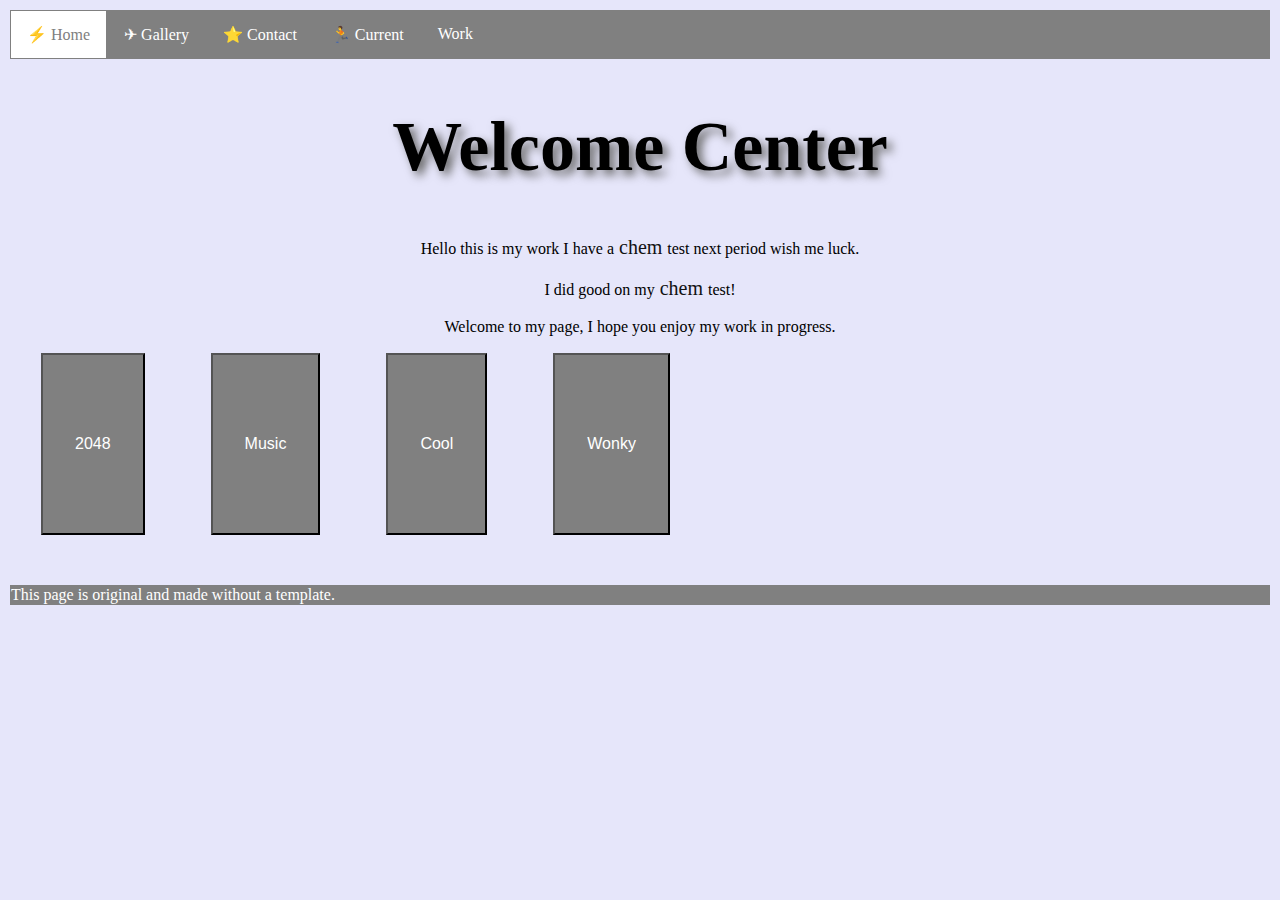
<file: index.html>
<!DOCTYPE html>

<html>
  <head>
    <link rel="stylesheet" href="style.css">
    <title>CSS Work</title>
  </head>
<body>

<ul>
  <li><a class="active" href="index.html">&#9889; Home</a></li>
  <li><a href="gallery.html">&#9992; Gallery</a></li>
  <li><a href="">&#11088; Contact</a></li>
  <li><a href="">&#127939; Current</a></li>
  <li class="dropdown">
    <a href="javascript:void(0)" class="dropbtn">Work</a>
    <div class="dropdown-content">
      <a href="index2.html">2048</a>
      <a href="index3.html">Music</a>
      <a href="index4.html">Cool</a>
      <a href="index5.html">Wonky</a>
    </div>
  </li>
</ul>

<h1>Welcome Center</h1>

<p id="p2"> Hello this is my work I have a <a class="chem" target="_blank" href="https://ptable.com/?lang=en#Properties" >chem</a> test next period wish me luck. </p>
<p id="p2"> I did good on my <a class="chem" target="_blank" href="https://ptable.com/?lang=en#Properties" >chem</a> test!</p>
<p id="p2"> Welcome to my page, I hope you enjoy my work in progress. </p>

<a href="index2.html"><button class="button" style="cursor:pointer">2048</button></a>
<a href="index3.html"><button class="button" style="cursor:pointer">Music</button></a>
<a href="index4.html"><button class="button" style="cursor:pointer">Cool</button></a>
<a href="index5.html"><button class="button" style="cursor:pointer">Wonky</button></a>

<p id="p3">This page is original and made without a template.</p>

  </body>
</html>
</file>
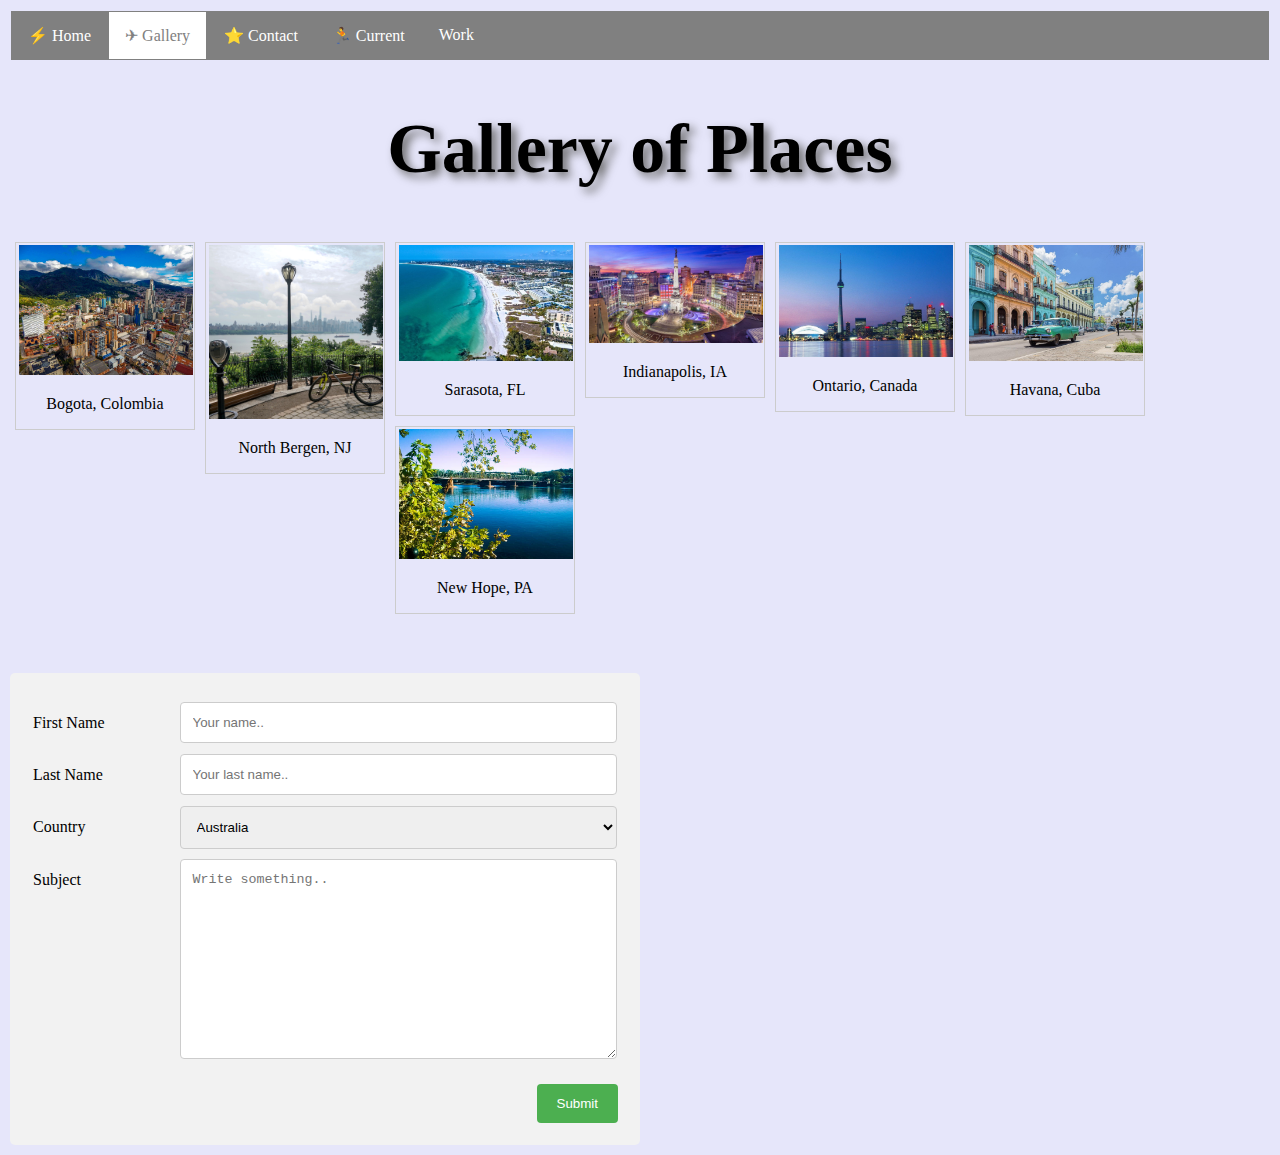
<file: gallery.html>
<!DOCTYPE html>
<html lang="en" dir="ltr">
  <head>
    <meta charset="utf-8">
    <title>Gallery</title>
  <link rel="stylesheet" href="style.css">
</head>
<body>
<nav>
  <ul>
    <li><a href="index.html">&#9889; Home</a></li>
    <li><a class="active"href="">&#9992; Gallery</a></li>
    <li><a href="">&#11088; Contact</a></li>
    <li><a href="">&#127939; Current</a></li>
    <li class="dropdown">
      <a href="javascript:void(0)" class="dropbtn">Work</a>
      <div class="dropdown-content">
        <a href="index2.html">2048</a>
        <a href="index3.html">Music</a>
        <a href="index4.html">Cool</a>
        <a href="index5.html">Wonky</a>
      </div>
    </li>
  </ul>
</nav>


<h1> Gallery of Places</h1>

  <div class="gallery">
    <a target="_blank" href="img\colombia.jpg">
      <img src="img\colombia.jpg" alt="Bogota, Colombia" width="600" height="400">
    </a>
    <div class="desc">Bogota, Colombia </div>
  </div>

  <div class="gallery">
    <a target="_blank" href="img\north-bergen.jpg">
      <img src="img\north-bergen.jpg" alt="Nj" width="600" height="400">
    </a>
    <div class="desc">North Bergen, NJ</div>
  </div>

  <div class="gallery">
    <a  target="_blank" href="img\sarasota.jpg">
      <img src="img\sarasota.jpg" alt="sarasota florida beach" width="600" height="400">
    </a>
    <div class="desc">Sarasota, FL</div>
  </div>

  <div class="gallery">
    <a target="_blank" href="img\indianapolis.jpg">
      <img src="img\indianapolis.jpg" alt="indianpolis city" width="600" height="400">
    </a>
    <div class="desc">Indianapolis, IA</div>
  </div>

  <div class="gallery">
    <a target="_blank" href="img\ontario.jpg">
      <img src="img\ontario.jpg" alt="Ontario, Canada" width="600" height="400">
    </a>
    <div class="desc">Ontario, Canada</div>
  </div>

  <div class="gallery">
    <a target="_blank" href="img\havana.jpg">
      <img src="img\havana.jpg" alt="Havana Cuba" width="600" height="400">
    </a>
    <div class="desc">Havana, Cuba</div>
  </div>

<div class="gallery">
  <a target="_blank" href="img\New-Hope.jpg">
    <img src="img\New-Hope.jpg" alt="New Hope" width="600" height="400">
  </a>
  <div class="desc">New Hope, PA</div>
</div>
</div>
</br>
</br>




<div class="container">
  <form action="/action_page.php">
  <div class="row">
    <div class="col-25">
      <label for="fname">First Name</label>
    </div>
    <div class="col-75">
      <input type="text" id="fname" name="firstname" placeholder="Your name..">
    </div>
  </div>
  <div class="row">
    <div class="col-25">
      <label for="lname">Last Name</label>
    </div>
    <div class="col-75">
      <input type="text" id="lname" name="lastname" placeholder="Your last name..">
    </div>
  </div>
  <div class="row">
    <div class="col-25">
      <label for="country">Country</label>
    </div>
    <div class="col-75">
      <select id="country" name="country">
        <option value="australia">Australia</option>
        <option value="canada">Canada</option>
        <option value="usa">USA</option>
      </select>
    </div>
  </div>
  <div class="row">
    <div class="col-25">
      <label for="subject">Subject</label>
    </div>
    <div class="col-75">
      <textarea id="subject" name="subject" placeholder="Write something.." style="height:200px"></textarea>
    </div>
  </div>
  <br>
  <div class="row">
    <input type="submit" value="Submit">
  </div>
  </form>
</div>










</body>
</html>
</file>
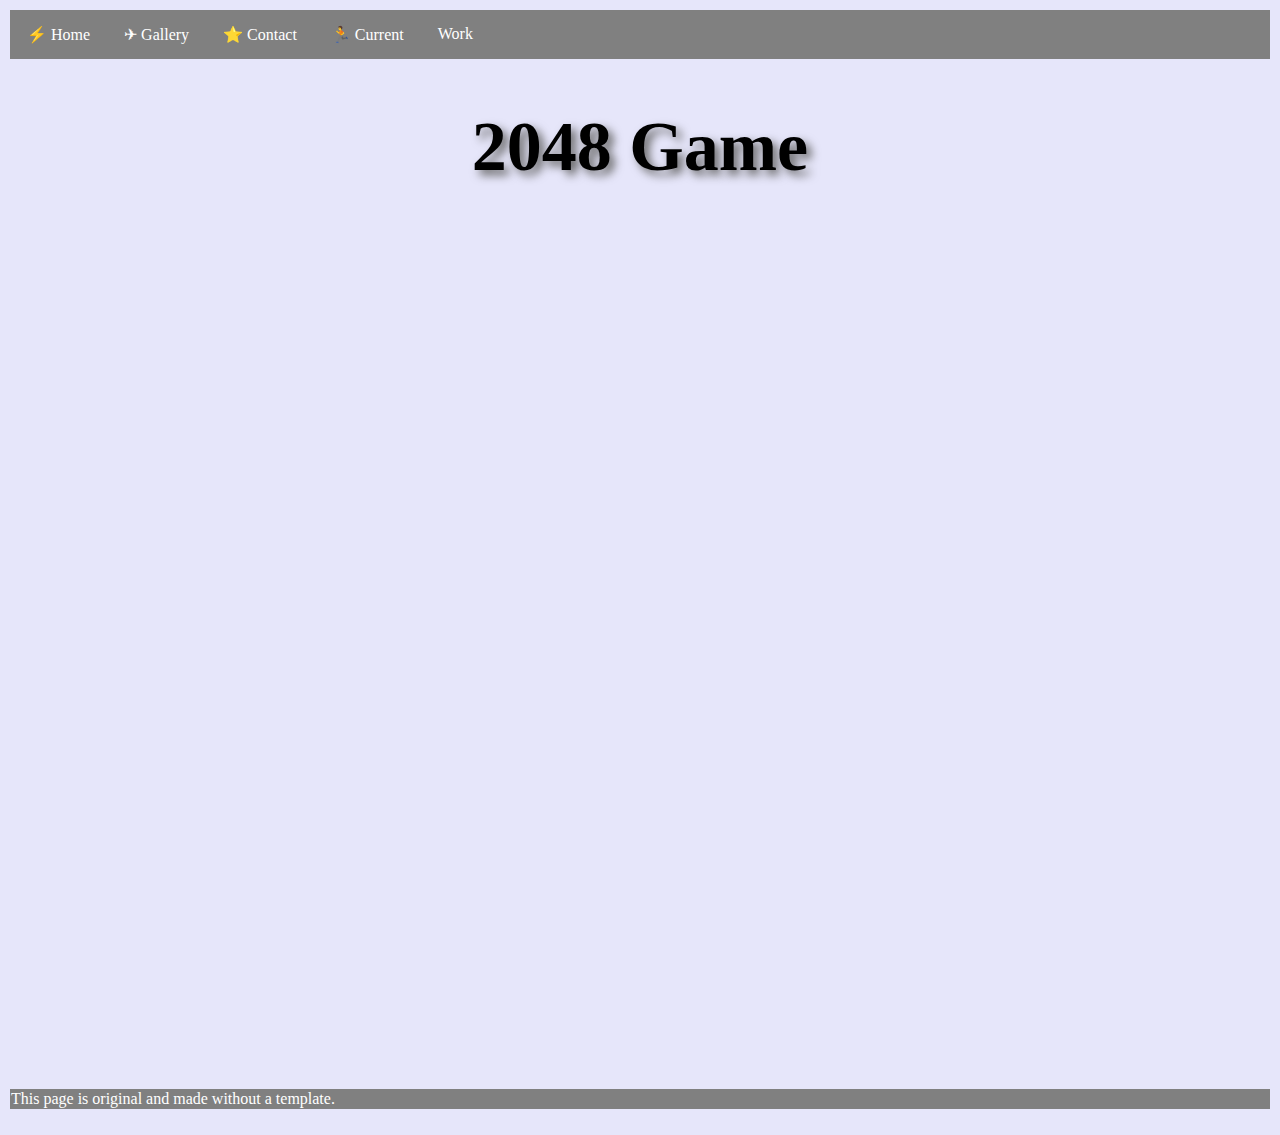
<file: index2.html>
<!DOCTYPE html>
<html>
<head>
  <title> Work 1</title>
  <link rel="stylesheet" href="style.css">
</head>
<body>

  <ul>
    <li><a href="index.html">&#9889; Home</a></li>
    <li><a href="gallery.html">&#9992; Gallery</a></li>
    <li><a href="">&#11088; Contact</a></li>
    <li><a href="">&#127939; Current</a></li>
    <li class="dropdown">
      <a href="javascript:void(0)" class="dropbtn">Work</a>
      <div class="dropdown-content">
        <a href="index2.html">2048</a>
        <a href="index3.html">Music</a>
        <a href="index4.html">Cool</a>
        <a href="index5.html">Wonky</a>
      </div>
    </li>
  </ul>

<h1> 2048 Game </h1>

<iframe id="iframe1"src="http://ovolve.github.io/2048-AI/" title="2048 Game"></iframe>

<p id="p3">This page is original and made without a template.</p>
</body>
</html>
</file>
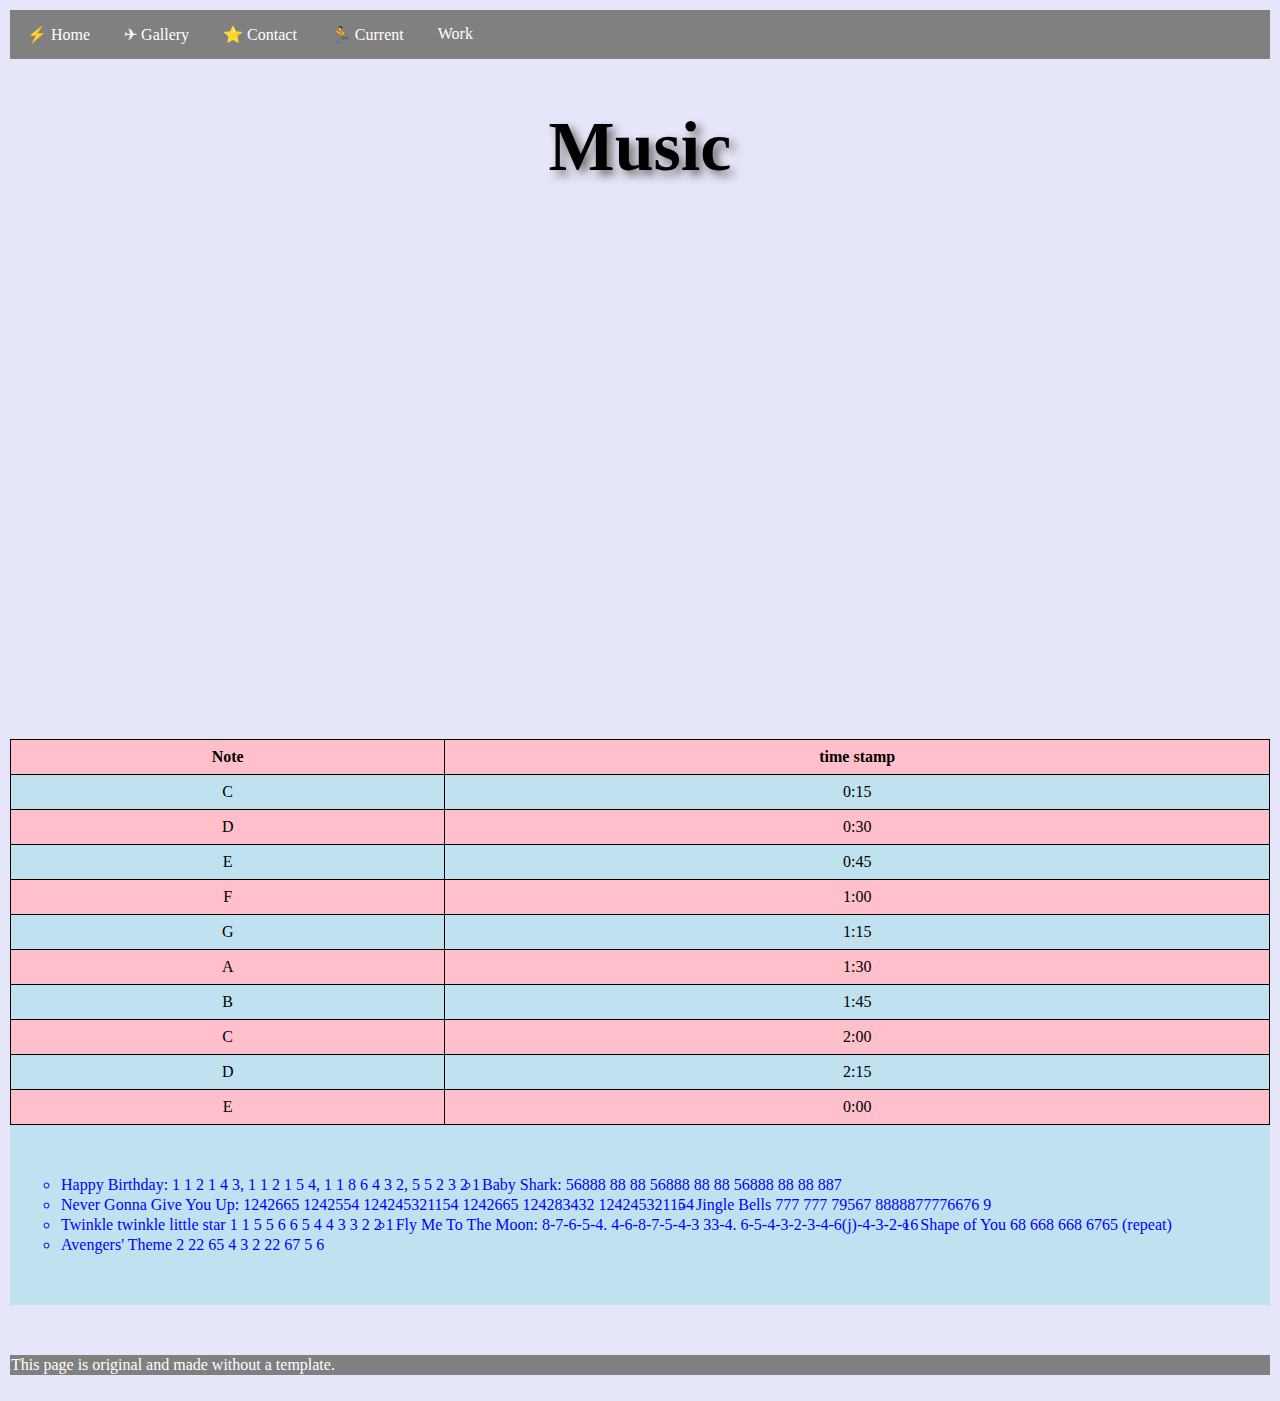
<file: index3.html>
<!DOCTYPE html>
<html>
<head>
  <title> Work 1</title>
  <link rel="stylesheet" href="style.css">
</head>
<body>

  <ul>
    <li><a href="index.html">&#9889; Home</a></li>
    <li><a href="gallery.html">&#9992; Gallery</a></li>
    <li><a href="">&#11088; Contact</a></li>
    <li><a href="">&#127939; Current</a></li>
    <li class="dropdown">
      <a href="javascript:void(0)" class="dropbtn">Work</a>
      <div class="dropdown-content">
        <a href="index2.html">2048</a>
        <a href="index3.html">Music</a>
        <a href="index4.html">Cool</a>
        <a href="index5.html">Wonky</a>
      </div>
    </li>
  </ul>

<h1> Music</h1>

<iframe id="trumpet" src="https://www.youtube.com/embed/xa17zHJhNhA" title="Trumpet" frameborder="0" allow="accelerometer; autoplay; clipboard-write; encrypted-media; gyroscope; picture-in-picture" allowfullscreen></iframe>
<table id="notes" style="overflow-x:auto;">
  <tr>
    <th>Note</th>
    <th> time stamp</th>
  </tr>
  <tr>
    <td>C</td>
    <td>0:15</td>
  </tr>
  <tr>
    <td>D</td>
    <td>0:30</td>
  </tr>
  <tr>
    <td>E</td>
    <td>0:45</td>
  </tr>
  <tr>
    <td>F</td>
    <td>1:00</td>
  </tr>
  <tr>
      <td>G</td>
      <td>1:15</td>
  </tr>
  <tr>
      <td>A</td>
      <td>1:30</td>
  </tr>
  <tr>
      <td>B</td>
      <td>1:45</td>
  </tr>
  <tr>
      <td>C</td>
      <td>2:00</td>
  </tr>
  <tr>
      <td>D</td>
      <td>2:15</td>
  </tr>
  <tr>
    <td>E</td>
    <td>0:00</td>
  </tr>
</table>

<ul class="a">
  <li>Happy Birthday: 1 1 2 1 4 3, 1 1 2 1 5 4, 1 1 8 6 4 3 2, 5 5 2 3 2 1 </li>
  <li>Baby Shark: 56888 88 88 56888 88 88 56888 88 88 887 </li>
  <li>Never Gonna Give You Up: 1242665 1242554 124245321154 1242665 124283432 124245321154 </li>
  <li>Jingle Bells 777 777 79567 8888877776676 9 </li>
  <li>Twinkle twinkle little star 1 1 5 5 6 6 5 4 4 3 3 2 2 1 </li>
  <li>Fly Me To The Moon: 8-7-6-5-4. 4-6-8-7-5-4-3 33-4. 6-5-4-3-2-3-4-6(j)-4-3-2-16 </li>
  <li>Shape of You 68 668 668 6765 (repeat) </li>
  <li>Avengers' Theme 2 22 65 4 3 2 22 67 5 6 </li>
</ul>




<p id="p3">This page is original and made without a template.</p>
</body>
</html>
</file>
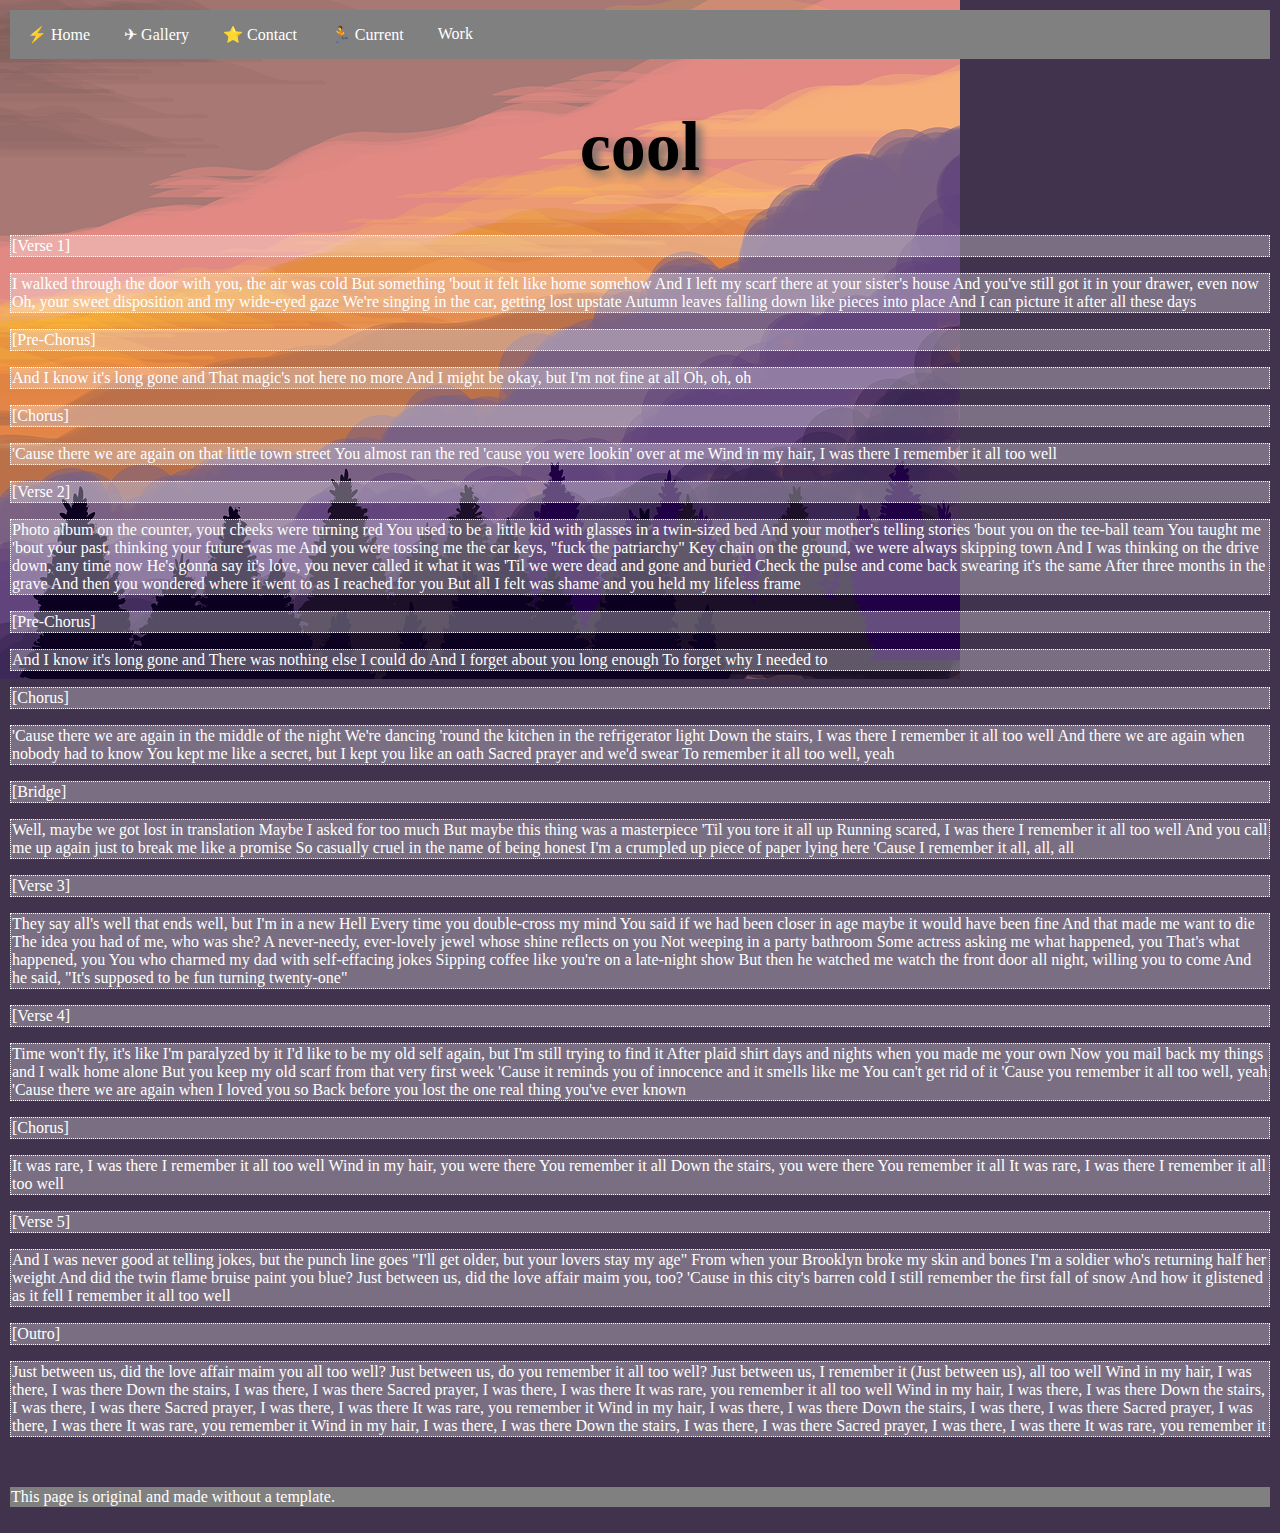
<file: index4.html>
<!DOCTYPE html>
<html>
<head>
  <title> Work 3</title>
  <link rel="stylesheet" href="style.css">
</head>
<body id="cool">

  <ul>
    <li><a  href="index.html">&#9889; Home</a></li>
    <li><a href="gallery.html">&#9992; Gallery</a></li>
    <li><a href="">&#11088; Contact</a></li>
    <li><a href="">&#127939; Current</a></li>
    <li class="dropdown">
      <a href="javascript:void(0)" class="dropbtn">Work</a>
      <div class="dropdown-content">
        <a href="index2.html">2048</a>
        <a href="index3.html">Music</a>
        <a href="index4.html">Cool</a>
        <a href="index5.html">Wonky</a>
      </div>
    </li>
  </ul>

<h1> cool</h1>
<p class="alltoowell">
  [Verse 1]
<p class="alltoowell">I walked through the door with you, the air was cold
But something 'bout it felt like home somehow
And I left my scarf there at your sister's house
And you've still got it in your drawer, even now
Oh, your sweet disposition and my wide-eyed gaze
We're singing in the car, getting lost upstate
Autumn leaves falling down like pieces into place
And I can picture it after all these days</p>

<p class="alltoowell">[Pre-Chorus]</p>
<p class="alltoowell">And I know it's long gone and
That magic's not here no more
And I might be okay, but I'm not fine at all
Oh, oh, oh</p>

<p class="alltoowell">[Chorus]</p>
<p class="alltoowell">'Causе there we arе again on that little town street
You almost ran the red 'cause you were lookin' over at me
Wind in my hair, I was there
I remember it all too well</p>

<p class="alltoowell">[Verse 2]</p>
<p class="alltoowell">Photo album on the counter, your cheeks were turning red
You used to be a little kid with glasses in a twin-sized bed
And your mother's telling stories 'bout you on the tee-ball team
You taught me 'bout your past, thinking your future was me
And you were tossing me the car keys, "fuck the patriarchy"
Key chain on the ground, we were always skipping town
And I was thinking on the drive down, any time now
He's gonna say it's love, you never called it what it was
'Til we were dead and gone and buried
Check the pulse and come back swearing it's the same
After three months in the grave
And then you wondered where it went to as I reached for you
But all I felt was shame and you held my lifeless frame </p>

<p class="alltoowell">[Pre-Chorus]</p>
<p class="alltoowell">And I know it's long gone and
There was nothing else I could do
And I forget about you long enough
To forget why I needed to</p>

<p class="alltoowell">[Chorus]</p>
<p class="alltoowell">'Cause there we are again in the middle of the night
We're dancing 'round the kitchen in the refrigerator light
Down the stairs, I was there
I remember it all too well
And there we are again when nobody had to know
You kept me like a secret, but I kept you like an oath
Sacred prayer and we'd swear
To remember it all too well, yeah</p>

<p class="alltoowell">[Bridge]</p>
<p class="alltoowell">Well, maybe we got lost in translation
Maybe I asked for too much
But maybe this thing was a masterpiece
'Til you tore it all up
Running scared, I was there
I remember it all too well
  And you call me up again just to break me like a promise
So casually cruel in the name of being honest
I'm a crumpled up piece of paper lying here
'Cause I remember it all, all, all</p>


<p class="alltoowell">[Verse 3]</p>
<p class="alltoowell">They say all's well that ends well, but I'm in a new Hell
Every time you double-cross my mind
You said if we had been closer in age maybe it would have been fine
And that made me want to die
The idea you had of me, who was she?
A never-needy, ever-lovely jewel whose shine reflects on you
Not weeping in a party bathroom
Some actress asking me what happened, you
That's what happened, you
You who charmed my dad with self-effacing jokes
Sipping coffee like you're on a late-night show
But then he watched me watch the front door all night, willing you to come
And he said, "It's supposed to be fun turning twenty-one"</p>

<p class="alltoowell">[Verse 4]</P>
<p class="alltoowell">Time won't fly, it's like I'm paralyzed by it
I'd like to be my old self again, but I'm still trying to find it
After plaid shirt days and nights when you made me your own
Now you mail back my things and I walk home alone
But you keep my old scarf from that very first week
'Cause it reminds you of innocence and it smells like me
You can't get rid of it
'Cause you remember it all too well, yeah
'Cause there we are again when I loved you so
Back before you lost the one real thing you've ever known</p>


<p class="alltoowell">[Chorus] </p>
<p class="alltoowell">It was rare, I was there
I remember it all too well
Wind in my hair, you were there
You remember it all
Down the stairs, you were there
You remember it all
It was rare, I was there
I remember it all too well</p>

<p class="alltoowell">[Verse 5]</p>
<p class="alltoowell">And I was never good at telling jokes, but the punch line goes
"I'll get older, but your lovers stay my age"
From when your Brooklyn broke my skin and bones
I'm a soldier who's returning half her weight
And did the twin flame bruise paint you blue?
Just between us, did the love affair maim you, too?
'Cause in this city's barren cold
I still remember the first fall of snow
And how it glistened as it fell
I remember it all too well </p>

<p class="alltoowell">[Outro]</p>
<p class="alltoowell">Just between us, did the love affair maim you all too well?
Just between us, do you remember it all too well?
Just between us, I remember it (Just between us), all too well
Wind in my hair, I was there, I was there
Down the stairs, I was there, I was there
Sacred prayer, I was there, I was there
It was rare, you remember it all too well
Wind in my hair, I was there, I was there
Down the stairs, I was there, I was there
Sacred prayer, I was there, I was there
It was rare, you remember it
Wind in my hair, I was there, I was there
Down the stairs, I was there, I was there
Sacred prayer, I was there, I was there
It was rare, you remember it
Wind in my hair, I was there, I was there
Down the stairs, I was there, I was there
Sacred prayer, I was there, I was there
It was rare, you remember it</p>

<script>
dragElement(document.getElementById("mydiv"));

function dragElement(elmnt) {
  var pos1 = 0, pos2 = 0, pos3 = 0, pos4 = 0;
  if (document.getElementById(elmnt.id + "header")) {
    document.getElementById(elmnt.id + "header").onmousedown = dragMouseDown;
  } else {
    elmnt.onmousedown = dragMouseDown;
  }
  function dragMouseDown(e) {
    e = e || window.event;
    e.preventDefault();
    pos3 = e.clientX;
    pos4 = e.clientY;
    document.onmouseup = closeDragElement;

    document.onmousemove = elementDrag;
  }

  function elementDrag(e) {
    e = e || window.event;
    e.preventDefault();
    pos1 = pos3 - e.clientX;
    pos2 = pos4 - e.clientY;
    pos3 = e.clientX;
    pos4 = e.clientY;

    elmnt.style.top = (elmnt.offsetTop - pos2) + "px";
    elmnt.style.left = (elmnt.offsetLeft - pos1) + "px";
  }

  function closeDragElement() {
    document.onmouseup = null;
    document.onmousemove = null;
  }
}
</script>


<p id="p3">This page is original and made without a template.</p>
</body>
</html>
</file>
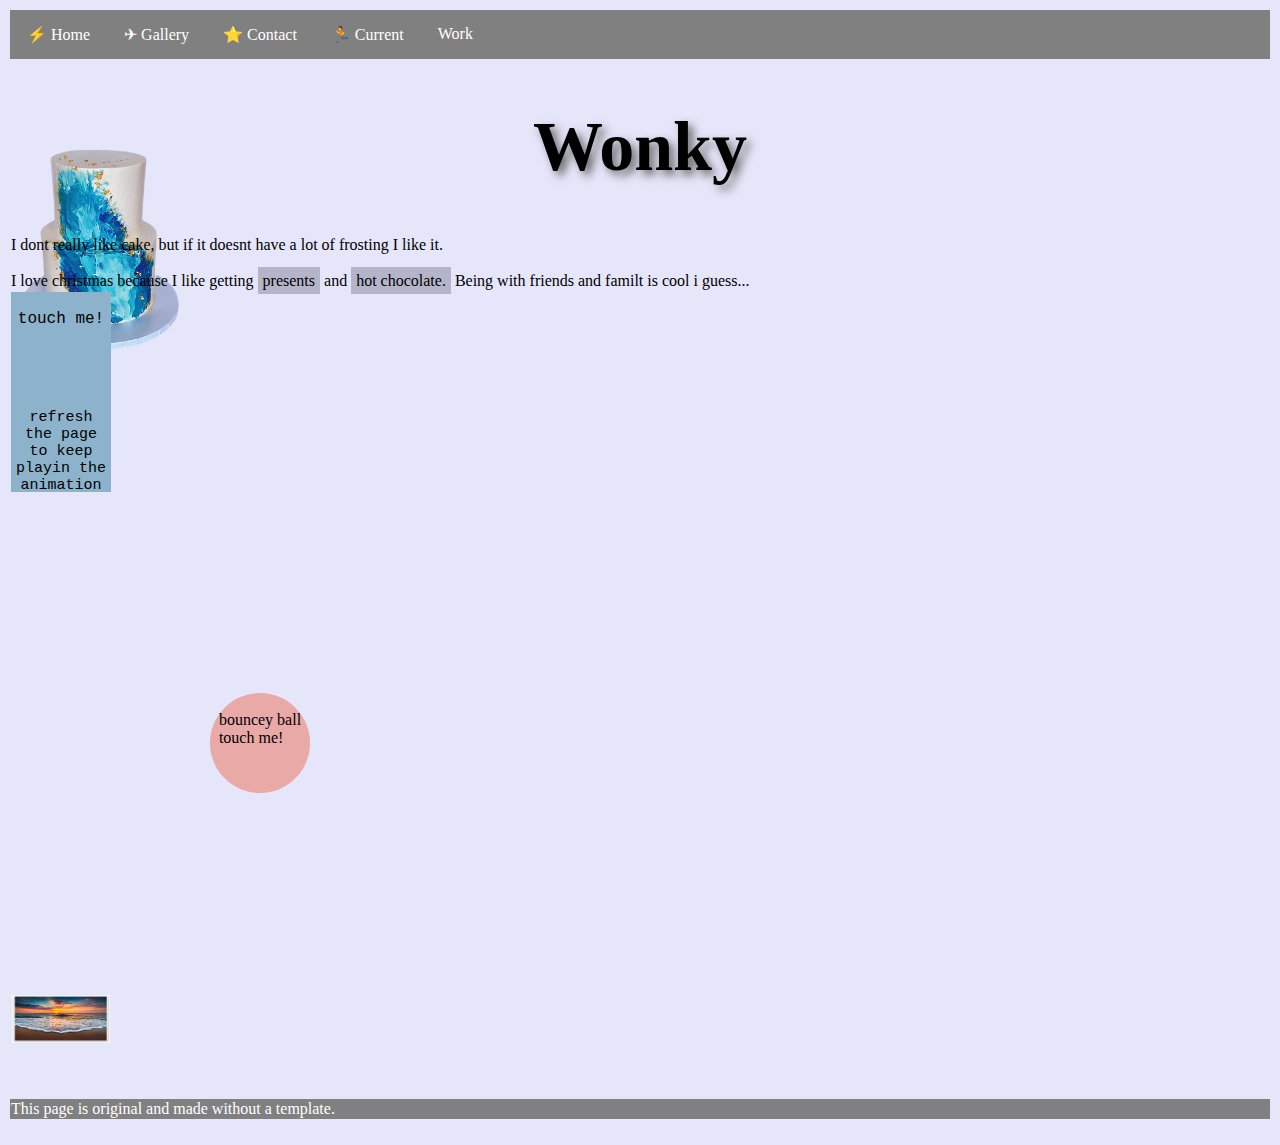
<file: index5.html>
<!DOCTYPE html>
<html>
<head>
  <title> transitions </title>
  <link rel="stylesheet" href="style.css">
</head>
<body>

  <ul>
    <li><a href="index.html">&#9889; Home</a></li>
    <li><a href="gallery.html">&#9992; Gallery</a></li>
    <li><a href="">&#11088; Contact</a></li>
    <li><a href="">&#127939; Current</a></li>
    <li class="dropdown">
      <a href="javascript:void(0)" class="dropbtn">Work</a>
      <div class="dropdown-content">
        <a href="index2.html">2048</a>
        <a href="index3.html">Music</a>
        <a href="index4.html">Cool</a>
        <a href="index5.html">Wonky</a>
      </div>
    </li>
  </ul>

<h1> Wonky </h1>

<p>I dont really like cake, but if it doesnt have a lot of frosting I like it. </p>
<img id="cake" src="img/cake.webp"></img>

<div>I love christmas because I like getting  <span class="christmas">presents</span> and <span class="christmas">hot chocolate.</span> Being with friends and familt is cool i guess...</div>

<div class="boxes">
<div class="box1"><p>touch me!</div>
<div class="box2"><p> refresh the page to keep playin the animation </p></div>
</div>
<div class="box3"><p>bouncey ball<br>touch me!</p></div>

<div class="dropdown-image">
  <img src="img/beach.jpg" alt="landscape" width="100" height="50"></img>
  <div class="content-image">
    <img src="img/beach.jpg" alt="landscape" width="300" height="200"></img>
    <div class="desc"> Pretty beach landscape </div>
  </div>
</div>

<p id="p3">This page is original and made without a template.</p>


</body>
</html>
</file>
<file: style.css>
body{
  background-color: lavender;
}


#cool{
  background-image: url(img/landscape.png);
  background-repeat: no-repeat;
  background-attachment: right top;
  background-attachment: inherit;
  background-color: #41324d;
  display: sticky;
}
*{
  padding: 1px;
  box-sizing: border-box;
}

h1{
  color: black;
  font-size: 70px;
  font-family: "times new roman";
  text-align: center;
  text-shadow: 5px 5px 10px DimGray;
}
.chem{
  color: #121212;
  font-size: 20px;
  text-decoration: none;
}
.chem:hover{
  text-decoration: underline;
}

.button{
  background-color: Grey;
  color: white;
  text-align: center;
  display: inline-block;
  font-size: 16px;
   padding: 80px 32px;
   margin-left: 30px;
   margin-right: 30px;
   animation-name: example;
   animation-duration: 5s;
   animation-iteration-count: infinite;
}
@keyframes example{
  0% {background-color: Grey}
  25% {background-color: #a4e8ed}
  50% {background-color: #ff6ee2}
  75% {background-color: #75b574}
  100% {background-color: Grey}
}
.button:hover{
  box-shadow: 0 12px 16px 0 rgba(0,0,0,0.24), 0 17px 50px 0 rgba(0,0,0,0.19);
  font-size: 20px;
}

.button:visited{
  color:white;
}

#p2{
  color: black;
  text-align: center;
}

.active{
  background-color: white;
  color: grey;
}
ul {
  list-style-type: none;
  margin: 0;
  padding: 0;
  overflow: hidden;
  background-color:grey;
}

li {
  float: left;
  color:blue;
}

li a, .dropbtn {
  display: inline-block;
  color: white;
  text-align: center;
  padding: 14px 16px;
  text-decoration: none;
}

li a:hover, .dropdown:hover .dropbtn {
  background-color: #9bdbf2;
  color: Blue;
}

li.dropdown {
  display: inline-block;
}

.dropdown-content {
  display: none;
  position: absolute;
  background-color: #f9f9f9;
  min-width: 160px;
  box-shadow: 0px 8px 16px 0px rgba(0,0,0,0.2);
  z-index: 1;
}

.dropdown-content a {
  color: black;
  padding: 12px 16px;
  text-decoration: none;
  display: block;
  text-align: left;
}

.dropdown-content a:hover {background-color: #f1f1f1;}

.dropdown:hover .dropdown-content {
  display: block;
}

#p3{
  color: white;
  background-color: grey;
  font-size: 16px;
  margin-top: 50px;
}

#iframe1{
  width: 100%;
  height:800px;
  border: none;
}

#trumpet{
  width: 100%;
  height: 500px;
}

.alltoowell{
  color: white;
  border-style: dotted;
  border-width: thin;
  border-color: white;
  background-color: rgb(255, 255, 255, 0.3);
}

.box1{
  background: #8db3cc;
  font-family: 'Courier New', monospace;
  width: 100px;
  height: 100px;
  text-align: center;
  transition: width 1s;
}
.box1:hover{
  width: 500px;
}

.box2{
  width: 100px;
  height: 100px;
  background: #8db3cc;
  font-family: 'Courier New', monospace;
  position: relative;
  animation-duration: 6s;
  text-align: center;
  font-size: 15px;
  animation-name: moving;
}
@keyframes moving{
  0%   {background-color:red; left:0px; top:0px;}
  25%  {background-color:yellow; left:200px; top:0px;}
  50%  {background-color:blue; left:200px; top:200px;}
  75%  {background-color:green; left:0px; top:200px;}
  100% {background-color:red; left:0px; top:0px;}
}

.box3{
  margin: 200px;
  display: flex;
  justify-content: center;
  width: 100px;
  height: 100px;
  border-radius: 50%;
  background-color: #e8a9a7;
  animation-name: bounce;
  animation-direction: alternate;
  animation-iteration-count: infinite;
  animation-timing-function: cubic-bezier(.5, .05, 1, .5);
}
@keyframes bounce {
  From {transform: translate3d(0, 0, 0);}
  To {transform: translate3d(0, 200px, 0);}
}
.box3{
  -webkit-animation-name: bounce;
  -webkit-animation-duration:0.5s;
  -webkit-animation-direction: alternate;
  -webkit-animation-timing-function: cubic-bezier(.5, .05, 1, .5);
  -webkit-animation-iteration-count: infinite;
}
@-webkit-keyframes bounce {
  from { -webkit-transform: translate3d(0, 0, 0); transform: translate3d(0, 0, 0); }
  to   { -webkit-transform: translate3d(0, 200px, 0); transform: translate3d(0, 200px, 0); }
}
.box3:hover{
  height:500px;
  width:500px;
}
#notes{
  width: 100%;
  border-collapse: collapse;
  font-family: serif;
}
#notes td, #notes th{
  border: 1px solid black;
  padding: 8px;
}
#notes tr:nth-child(even){
  background-color: #c0e2f0;
}
#notes tr{
  padding-top: 12px;
  padding-bottom: 12px;
  text-align: center;
  background-color: pink;
  color: black;
}
#notes tr:hover {
  background-color: white;
}
.a{
  text-align: left;
  list-style-type: circle;
  background: #c0e2f0;
  padding: 50px;
}
#cake{
  position: absolute;
  z-index: -1;
  left: 0px;
  height: 250px;
  width: 200px;
  top: 120px;
}
.christmas{
  display: inline;
  width: 100px;
  height: 100px;
  padding: 5px;
  border: none;
  background-color: #b5b5c9;
}
#mydiv {
  position: absolute;
  z-index: 9;
  background-color:#8db3cc;
  text-align: center;
  border: 1px solid #8db3cc;
}
#mydivheader {
  padding: 10px;
  cursor: move;
  z-index: 10;
  background-color: #fff;
  color: black;
}
.dropdown-image{
  position: relative;
  display: inline-block;
  cursor: pointer;
}
.content-image{
  display: none;
  position: absolute;
  background-color: white;
  min-width: 160px;
  box-shadow: 0px 8px 16px 0px rgba(0,0,0,0.2);
  z-index: 1;
}
.dropdown-image:hover .content-image{
  display: block;
  opacity: 1
}
.desc{
  padding: 15px;
  text-align: center;
}
.container{
  padding-top: 500px;
  margin-top: 400px;
  width:50%;
}
div.gallery {
  margin: 5px;
  border: 1px solid #ccc;
  float: left;
  width: 180px;
}

div.gallery:hover {
  border: 1px solid #777;
}

div.gallery img {
  width: 100%;
  height: auto;
}

div.desc {
  padding: 15px;
  text-align: center;
}


* {
  box-sizing: border-box;
}

input[type=text], select, textarea {
  width: 100%;
  padding: 12px;
  border: 1px solid #ccc;
  border-radius: 4px;
  resize: vertical;
}

label {
  padding: 12px 12px 12px 0;
  display: inline-block;
}

input[type=submit] {
  background-color: #4CAF50;
  color: white;
  padding: 12px 20px;
  border: none;
  border-radius: 4px;
  cursor: pointer;
  float: right;
}

input[type=submit]:hover {
  background-color: #45a049;
}

.container {
  border-radius: 5px;
  background-color: #f2f2f2;
  padding: 20px;
}

.col-25 {
  float: left;
  width: 25%;
  margin-top: 6px;
}

.col-75 {
  float: left;
  width: 75%;
  margin-top: 6px;
}

/* Clear floats after the columns */
.row:after {
  content: "";
  display: table;
  clear: both;
}

/* Responsive layout - when the screen is less than 600px wide, make the two columns stack on top of each other instead of next to each other */
@media screen and (max-width: 600px) {
  .col-25, .col-75, input[type=submit] {
    width: 100%;
    margin-top: 0;
  }
}
</file>
